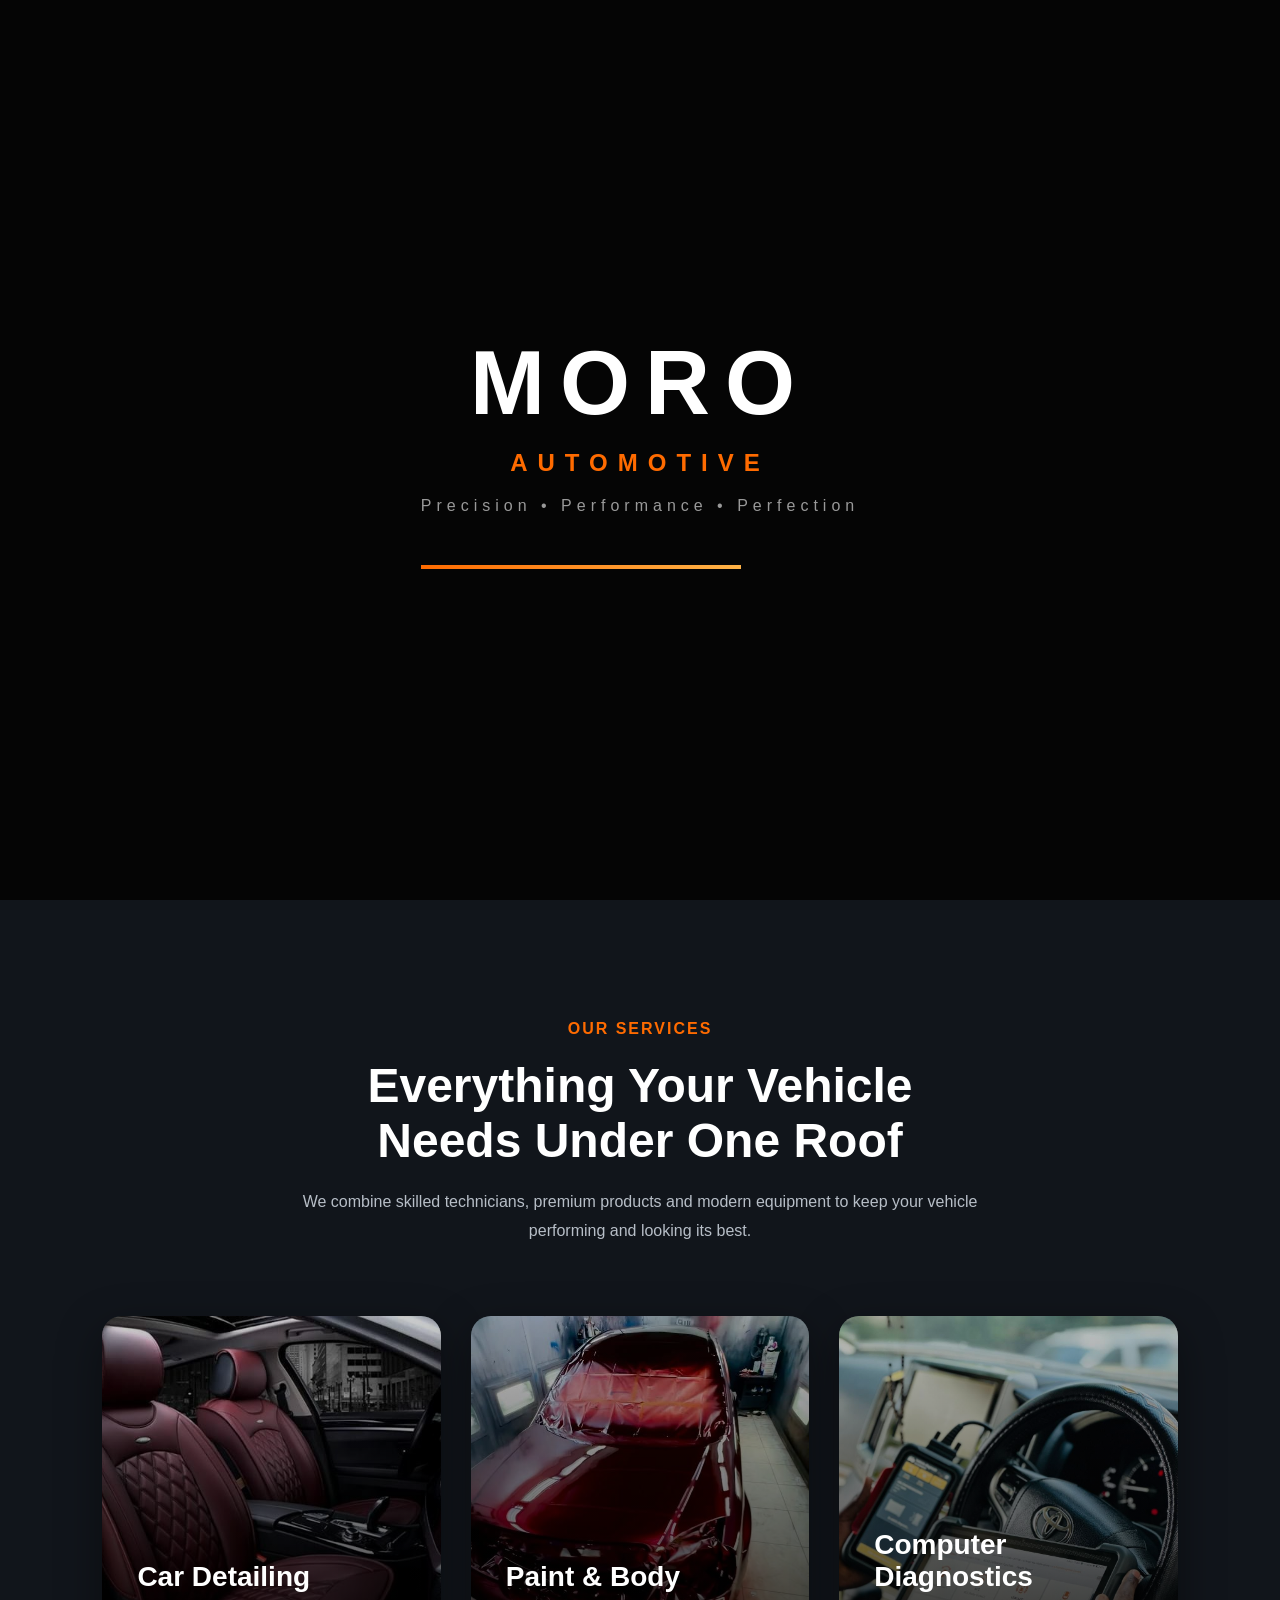
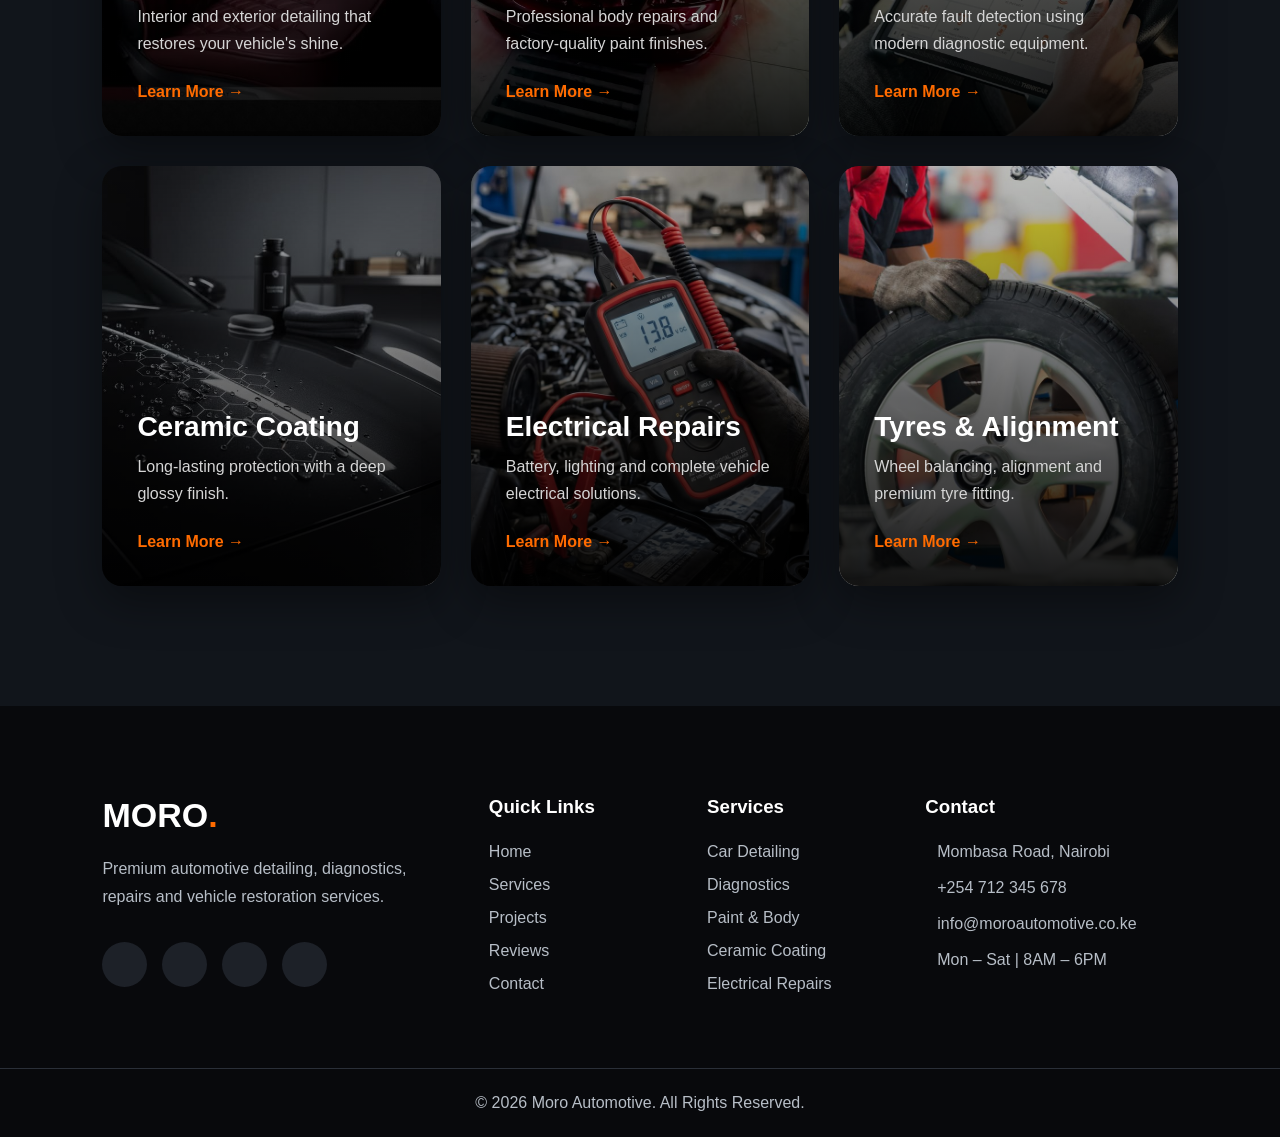
<file: index.html>
<!DOCTYPE html>
<html lang="en">
<head>
    <meta charset="UTF-8">
    <meta name="viewport" content="width=device-width, initial-scale=1.0">
    <title>Moro Automotive | Premium Auto Care</title>
    <link rel="stylesheet" href="assets/styles.css">
</head>
<body>
    <!--animated logo-->
<div id="loader">

    <div class="particles"></div>

    <div class="loader-content">

        <h1 class="loader-logo">

            MORO

        </h1>

        <h2 class="loader-sub">

            AUTOMOTIVE

        </h2>

        <p>

            Precision • Performance • Perfection

        </p>

        <div class="loader-bar">

            <div class="loader-progress"></div>

        </div>

    </div>

</div>

<!--navbar section  -->
   <header class="header">

    <nav class="navbar">

        <a href="#" class="logo">
            MORO<span>.</span>
        </a>

        <ul class="nav-links">

            <li><a href="#home">Home</a></li>

            <li><a href="#services">Services</a></li>

            <li><a href="projects.html">Projects</a></li>

            <li><a href="#gallery">Gallery</a></li>

            <li><a href="#about">About</a></li>

            <li><a href="reviews.html">Reviews</a></li>

            <li><a href="contact.html">Contact</a></li>

        </ul>

        <div class="nav-right">

            <a href="#" class="phone">
                📞 +254 712 345 678
            </a>

            <a href="#" class="book-btn">
                Book Service
            </a>

            <div class="hamburger" id="hamburger">
            <span></span>
            <span></span>
            <span></span>
            </div>

        </div>

    </nav>

</header>
<!--hero section -->
<section class="hero" id="home">

    <div class="hero-slider">

        <img src="assets/images/car1.jpg" class="slide active">
        <img src="assets/images/car2.jpg" class="slide">
        <img src="assets/images/car3.jpg" class="slide">
        <img src="assets/images/car4.jpg" class="slide">
        <img src="assets/images/car5.jpg" class="slide">

    </div>

    <div class="overlay"></div>

    <div class="hero-content">

        <span class="hero-tag">
            PREMIUM AUTOMOTIVE GARAGE
        </span>

        <h1>
            We Bring Your Vehicle Back To Life
        </h1>

        <p>
            Professional detailing, body repairs, diagnostics, paintwork,
            ceramic coating and premium automotive services.
        </p>

        <div class="hero-buttons">

            <a href="contact.html" class="hero-btn primary">
                Book Service
            </a>

            <a href="projects.html" class="hero-btn secondary">
                View Our Work
            </a>

        </div>

    </div>

</section>
<!--services section -->
<section class="services" id="services">

    <div class="section-title">

        <span>OUR SERVICES</span>

        <h2>Everything Your Vehicle Needs Under One Roof</h2>

        <p>
            We combine skilled technicians, premium products and modern equipment
            to keep your vehicle performing and looking its best.
        </p>

    </div>

    <div class="services-grid">

        <div class="service-card">

            <img src="assets/images/interiors.jpg" alt="Car Detailing">
.jpg
            <div class="service-overlay">

                <h3>Car Detailing</h3>

                <p>
                    Interior and exterior detailing that restores your vehicle's shine.
                </p>

                <a href="#">Learn More →</a>

            </div>

        </div>

        <div class="service-card">

            <img src="assets/images/painting.jpg" alt="Paint">

            <div class="service-overlay">

                <h3>Paint & Body</h3>

                <p>
                    Professional body repairs and factory-quality paint finishes.
                </p>

                <a href="#">Learn More →</a>

            </div>

        </div>

        <div class="service-card">

            <img src="assets/images/electrical_repairs.jpg" alt="Diagnostics">

            <div class="service-overlay">

                <h3>Computer Diagnostics</h3>

                <p>
                    Accurate fault detection using modern diagnostic equipment.
                </p>

                <a href="#">Learn More →</a>

            </div>

        </div>

        <div class="service-card">

            <img src="assets/images/ceramic.jpg" alt="Ceramic Coating">

            <div class="service-overlay">

                <h3>Ceramic Coating</h3>

                <p>
                    Long-lasting protection with a deep glossy finish.
                </p>

                <a href="#">Learn More →</a>

            </div>

        </div>

        <div class="service-card">

            <img src="assets/images/electrical.jpg" alt="Electrical">

            <div class="service-overlay">

                <h3>Electrical Repairs</h3>

                <p>
                    Battery, lighting and complete vehicle electrical solutions.
                </p>

                <a href="#">Learn More →</a>

            </div>

        </div>

        <div class="service-card">

            <img src="assets/images/tyres.jpg" alt="Tyres">

            <div class="service-overlay">

                <h3>Tyres & Alignment</h3>

                <p>
                    Wheel balancing, alignment and premium tyre fitting.
                </p>

                <a href="#">Learn More →</a>

            </div>

        </div>

    </div>

</section>
<div class="overlay"></div>
<!--footer-->
<footer class="footer">

    <div class="footer-container">

        <div class="footer-about">

            <h2>MORO<span>.</span></h2>

            <p>
                Premium automotive detailing, diagnostics,
                repairs and vehicle restoration services.
            </p>

            <div class="socials">

                <a href="#"><i class="fab fa-facebook-f"></i></a>

                <a href="#"><i class="fab fa-instagram"></i></a>

                <a href="#"><i class="fab fa-tiktok"></i></a>

                <a href="#"><i class="fab fa-whatsapp"></i></a>

            </div>

        </div>

        <div class="footer-links">

            <h3>Quick Links</h3>

            <a href="index.html">Home</a>

            <a href="#">Services</a>

            <a href="projects.html">Projects</a>

            <a href="reviews.html">Reviews</a>

            <a href="contact.html">Contact</a>

        </div>

        <div class="footer-links">

            <h3>Services</h3>

            <a href="">Car Detailing</a>

            <a href="">Diagnostics</a>

            <a href="">Paint & Body</a>

            <a href="">Ceramic Coating</a>

            <a href="">Electrical Repairs</a>

        </div>

        <div class="footer-contact">

            <h3>Contact</h3>

            <p><i class="fas fa-location-dot"></i> Mombasa Road, Nairobi</p>

            <p><i class="fas fa-phone"></i> +254 712 345 678</p>

            <p><i class="fas fa-envelope"></i> info@moroautomotive.co.ke</p>

            <p><i class="fas fa-clock"></i> Mon – Sat | 8AM – 6PM</p>

        </div>

    </div>

    <div class="footer-bottom">

        <p>

            © 2026 Moro Automotive. All Rights Reserved.

        </p>

    </div>

</footer>
    <script src="assets/loader.js"></script>
    <script src="assets/scripts.js"></script>
</html>
</body>
</file>
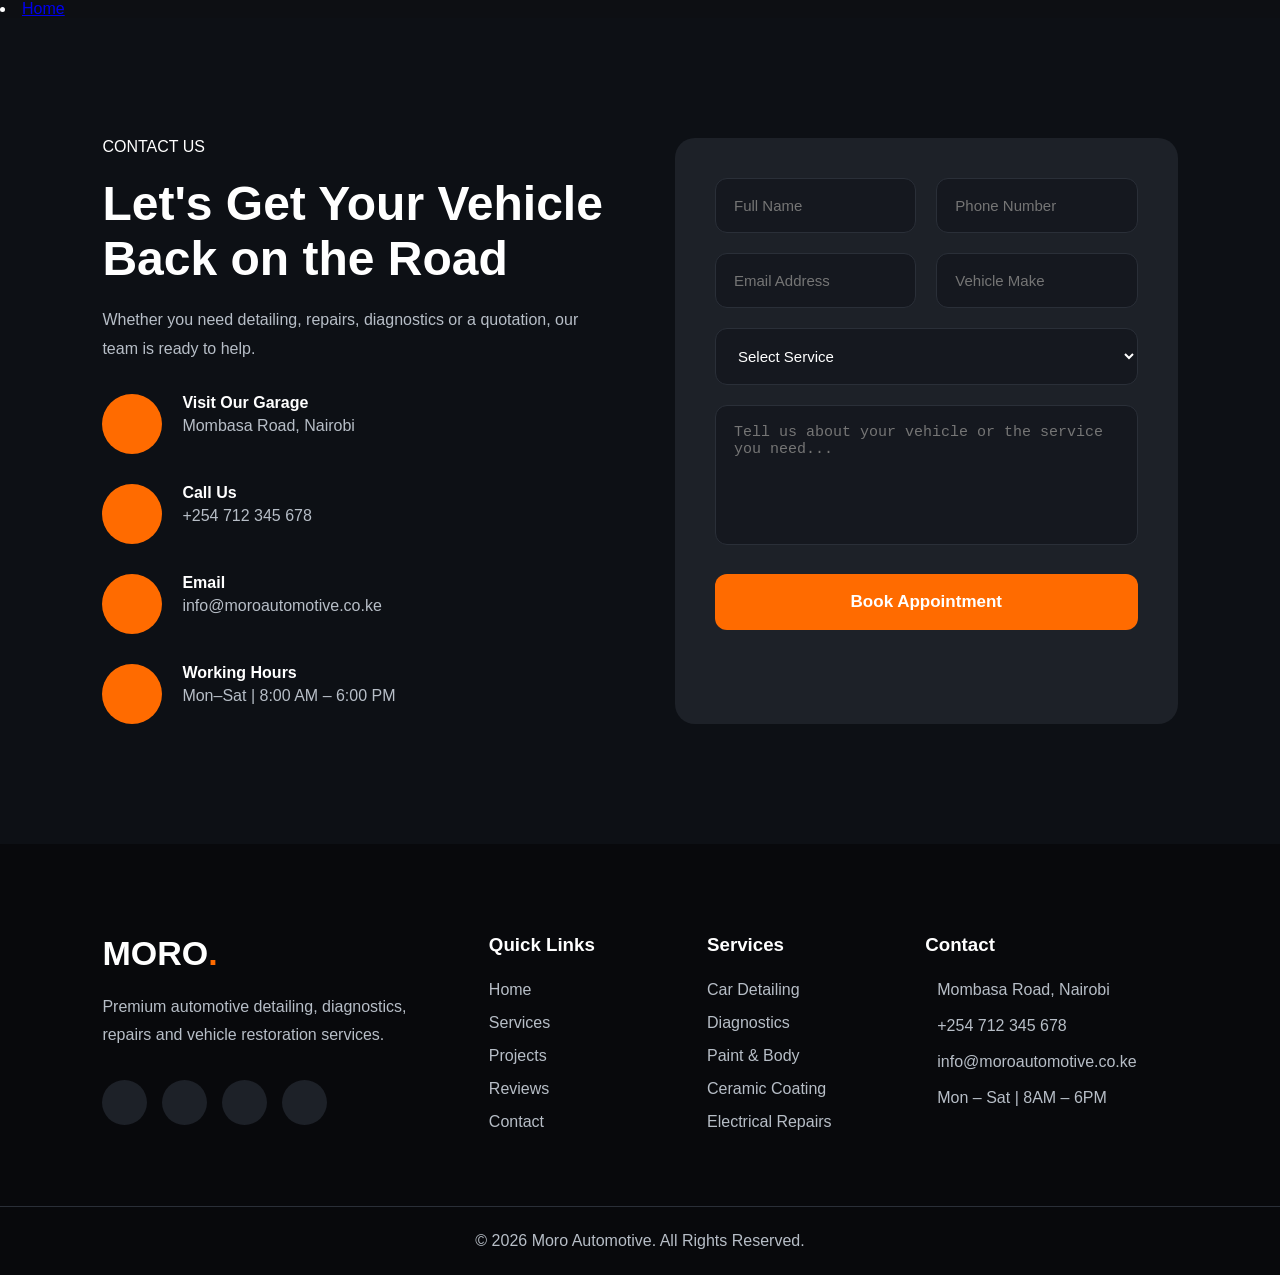
<file: contact.html>
<!DOCTYPE html>
<html lang="en">
<head>
    <meta charset="UTF-8">
    <meta name="viewport" content="width=device-width, initial-scale=1.0">
    <title>Document</title>
</head>
 <link rel="stylesheet" href="assets/styles.css">
 <li><a href="index.html">Home</a></li>
<body>
    <section class="contact" id="contact">

    <div class="contact-info">

        <span class="section-tag">
            CONTACT US
        </span>

        <h2>Let's Get Your Vehicle Back on the Road</h2>

        <p>
            Whether you need detailing, repairs, diagnostics or a quotation,
            our team is ready to help.
        </p>

        <div class="info-box">

            <i class="fa-solid fa-location-dot"></i>

            <div>

                <h4>Visit Our Garage</h4>

                <p>Mombasa Road, Nairobi</p>

            </div>

        </div>

        <div class="info-box">

            <i class="fa-solid fa-phone"></i>

            <div>

                <h4>Call Us</h4>

                <p>+254 712 345 678</p>

            </div>

        </div>

        <div class="info-box">

            <i class="fa-solid fa-envelope"></i>

            <div>

                <h4>Email</h4>

                <p>info@moroautomotive.co.ke</p>

            </div>

        </div>

        <div class="info-box">

            <i class="fa-solid fa-clock"></i>

            <div>

                <h4>Working Hours</h4>

                <p>Mon–Sat | 8:00 AM – 6:00 PM</p>

            </div>

        </div>

    </div>

    <form class="contact-form">

        <div class="input-group">

            <input type="text" placeholder="Full Name" required>

            <input type="tel" placeholder="Phone Number" required>

        </div>

        <div class="input-group">

            <input type="email" placeholder="Email Address">

            <input type="text" placeholder="Vehicle Make">

        </div>

        <select>

            <option>Select Service</option>

            <option>Car Detailing</option>

            <option>Paint & Body</option>

            <option>Diagnostics</option>

            <option>Ceramic Coating</option>

            <option>Electrical Repairs</option>

            <option>Wheel Alignment</option>

        </select>

        <textarea rows="6" placeholder="Tell us about your vehicle or the service you need..."></textarea>

        <button type="submit">

            Book Appointment

        </button>

    </form>

</section>
<!--footer-->

<footer class="footer">

    <div class="footer-container">

        <div class="footer-about">

            <h2>MORO<span>.</span></h2>

            <p>
                Premium automotive detailing, diagnostics,
                repairs and vehicle restoration services.
            </p>

            <div class="socials">

                <a href="#"><i class="fab fa-facebook-f"></i></a>

                <a href="#"><i class="fab fa-instagram"></i></a>

                <a href="#"><i class="fab fa-tiktok"></i></a>

                <a href="#"><i class="fab fa-whatsapp"></i></a>

            </div>

        </div>

        <div class="footer-links">

            <h3>Quick Links</h3>

            <a href="index.html">Home</a>

            <a href="#">Services</a>

            <a href="projects.html">Projects</a>

            <a href="reviews.html">Reviews</a>

            <a href="contact.html">Contact</a>

        </div>

        <div class="footer-links">

            <h3>Services</h3>

            <a href="">Car Detailing</a>

            <a href="">Diagnostics</a>

            <a href="">Paint & Body</a>

            <a href="">Ceramic Coating</a>

            <a href="">Electrical Repairs</a>

        </div>

        <div class="footer-contact">

            <h3>Contact</h3>

            <p><i class="fas fa-location-dot"></i> Mombasa Road, Nairobi</p>

            <p><i class="fas fa-phone"></i> +254 712 345 678</p>

            <p><i class="fas fa-envelope"></i> info@moroautomotive.co.ke</p>

            <p><i class="fas fa-clock"></i> Mon – Sat | 8AM – 6PM</p>

        </div>

    </div>

    <div class="footer-bottom">

        <p>

            © 2026 Moro Automotive. All Rights Reserved.

        </p>

    </div>

</footer>
    
</body>
</html>
</file>
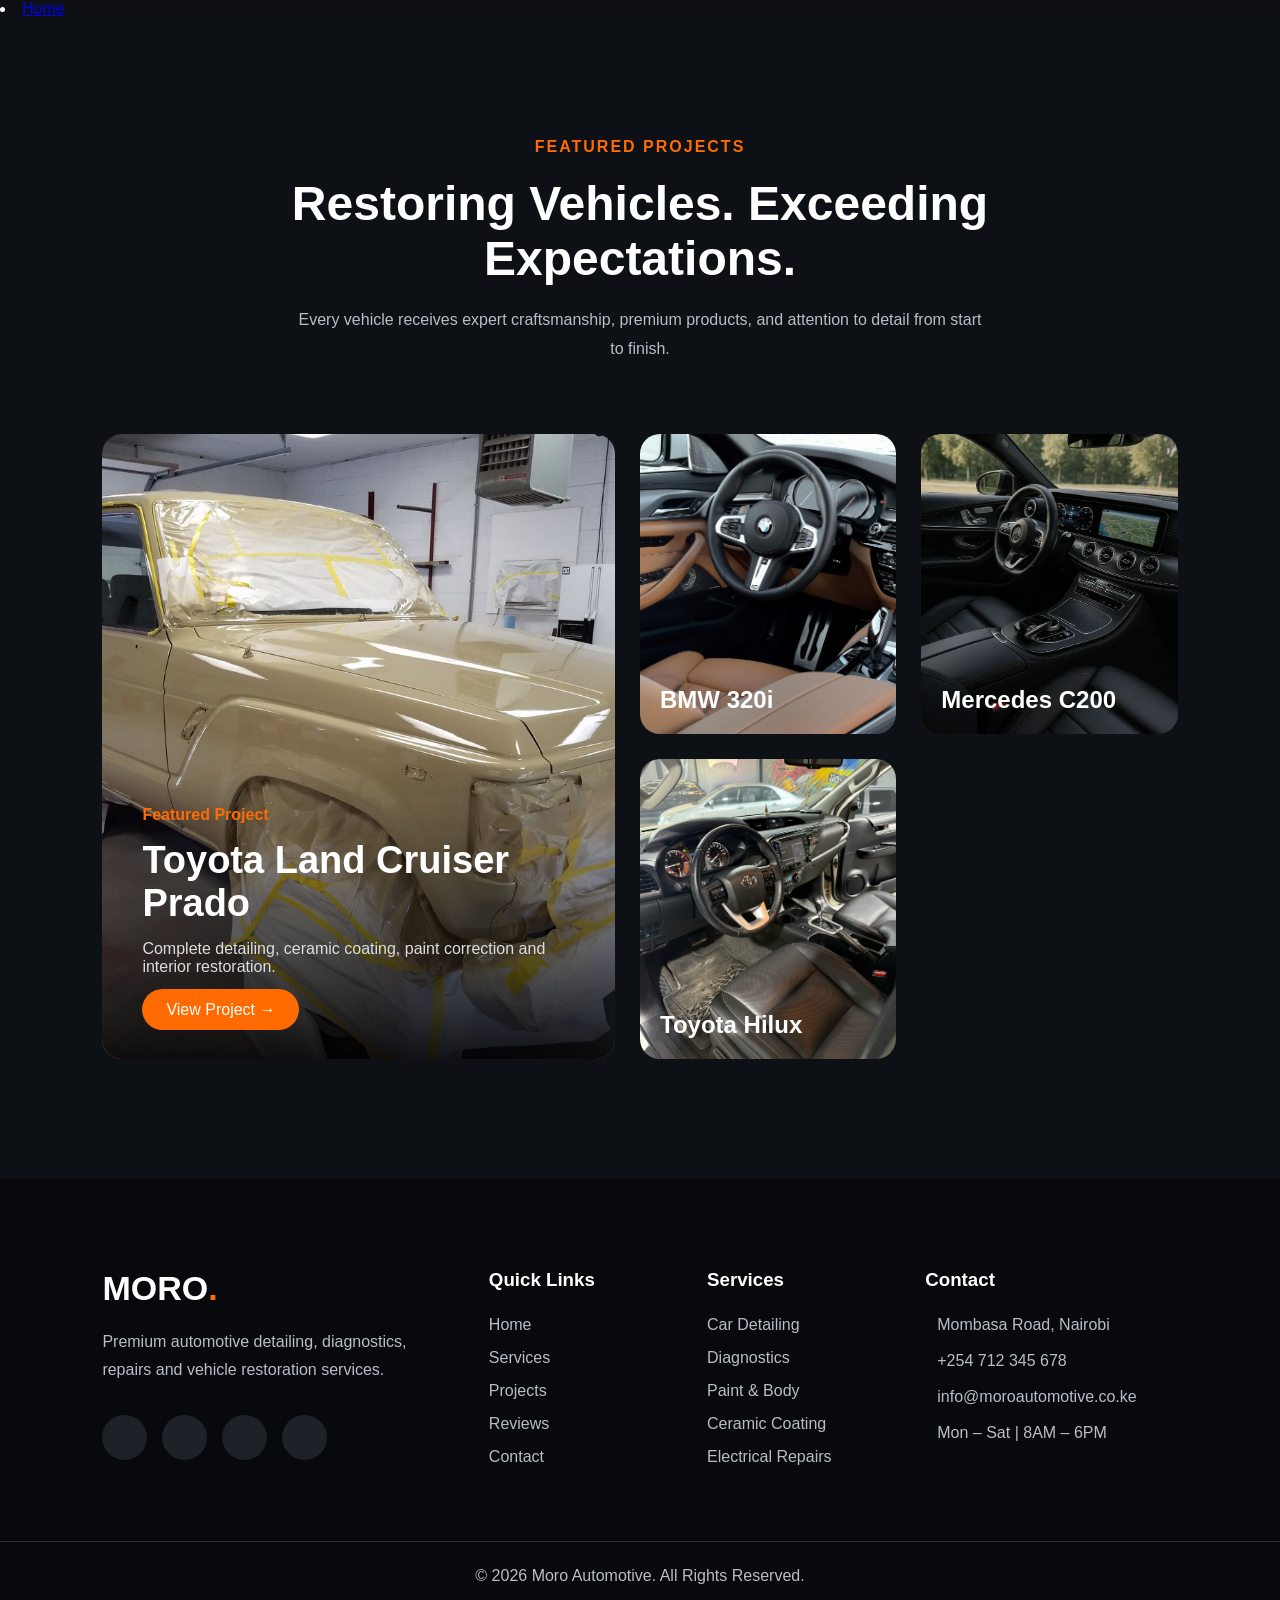
<file: projects.html>
<!DOCTYPE html>
<html lang="en">
<head>
    <meta charset="UTF-8">
    <meta name="viewport" content="width=device-width, initial-scale=1.0">
    <title>Document</title>
</head>
<link rel="stylesheet" href="assets/styles.css">
<li><a href="index.html">Home</a></li>
<body>
    <section class="projects" id="projects">

    <div class="section-title">

        <span>FEATURED PROJECTS</span>

        <h2>Restoring Vehicles. Exceeding Expectations.</h2>

        <p>
            Every vehicle receives expert craftsmanship, premium products,
            and attention to detail from start to finish.
        </p>

    </div>

    <div class="projects-grid">

        <div class="featured-project">

            <img src="assets/images/project0.jpg">

            <div class="project-content">

                <span>Featured Project</span>
                <h3>Toyota Land Cruiser Prado</h3>

                <p>

                    Complete detailing, ceramic coating,
                    paint correction and interior restoration.

                </p>

                <a href="#">View Project →</a>

            </div>

        </div>

        <div class="small-project">

            <img src="assets/images/project1.jpg">

            <div class="small-content">

                BMW 320i

            </div>

        </div>

        <div class="small-project">

            <img src="assets/images/project2.jpg">

            <div class="small-content">

                Mercedes C200

            </div>

        </div>

        <div class="small-project">

            <img src="assets/images/project3.jpg">

            <div class="small-content">

                Toyota Hilux

            </div>

        </div>

    </div>

</section>
<!--footer-->

<footer class="footer">

    <div class="footer-container">

        <div class="footer-about">

            <h2>MORO<span>.</span></h2>

            <p>
                Premium automotive detailing, diagnostics,
                repairs and vehicle restoration services.
            </p>

            <div class="socials">

                <a href="#"><i class="fab fa-facebook-f"></i></a>

                <a href="#"><i class="fab fa-instagram"></i></a>

                <a href="#"><i class="fab fa-tiktok"></i></a>

                <a href="#"><i class="fab fa-whatsapp"></i></a>

            </div>

        </div>

        <div class="footer-links">

            <h3>Quick Links</h3>

            <a href="index.html">Home</a>

            <a href="#">Services</a>

            <a href="projects.html">Projects</a>

            <a href="reviews.html">Reviews</a>

            <a href="contact.html">Contact</a>

        </div>

        <div class="footer-links">

            <h3>Services</h3>

            <a href="">Car Detailing</a>

            <a href="">Diagnostics</a>

            <a href="">Paint & Body</a>

            <a href="">Ceramic Coating</a>

            <a href="">Electrical Repairs</a>

        </div>

        <div class="footer-contact">

            <h3>Contact</h3>

            <p><i class="fas fa-location-dot"></i> Mombasa Road, Nairobi</p>

            <p><i class="fas fa-phone"></i> +254 712 345 678</p>

            <p><i class="fas fa-envelope"></i> info@moroautomotive.co.ke</p>

            <p><i class="fas fa-clock"></i> Mon – Sat | 8AM – 6PM</p>

        </div>

    </div>

    <div class="footer-bottom">

        <p>

            © 2026 Moro Automotive. All Rights Reserved.

        </p>

    </div>

</footer>
    
</body>
</html>
</file>
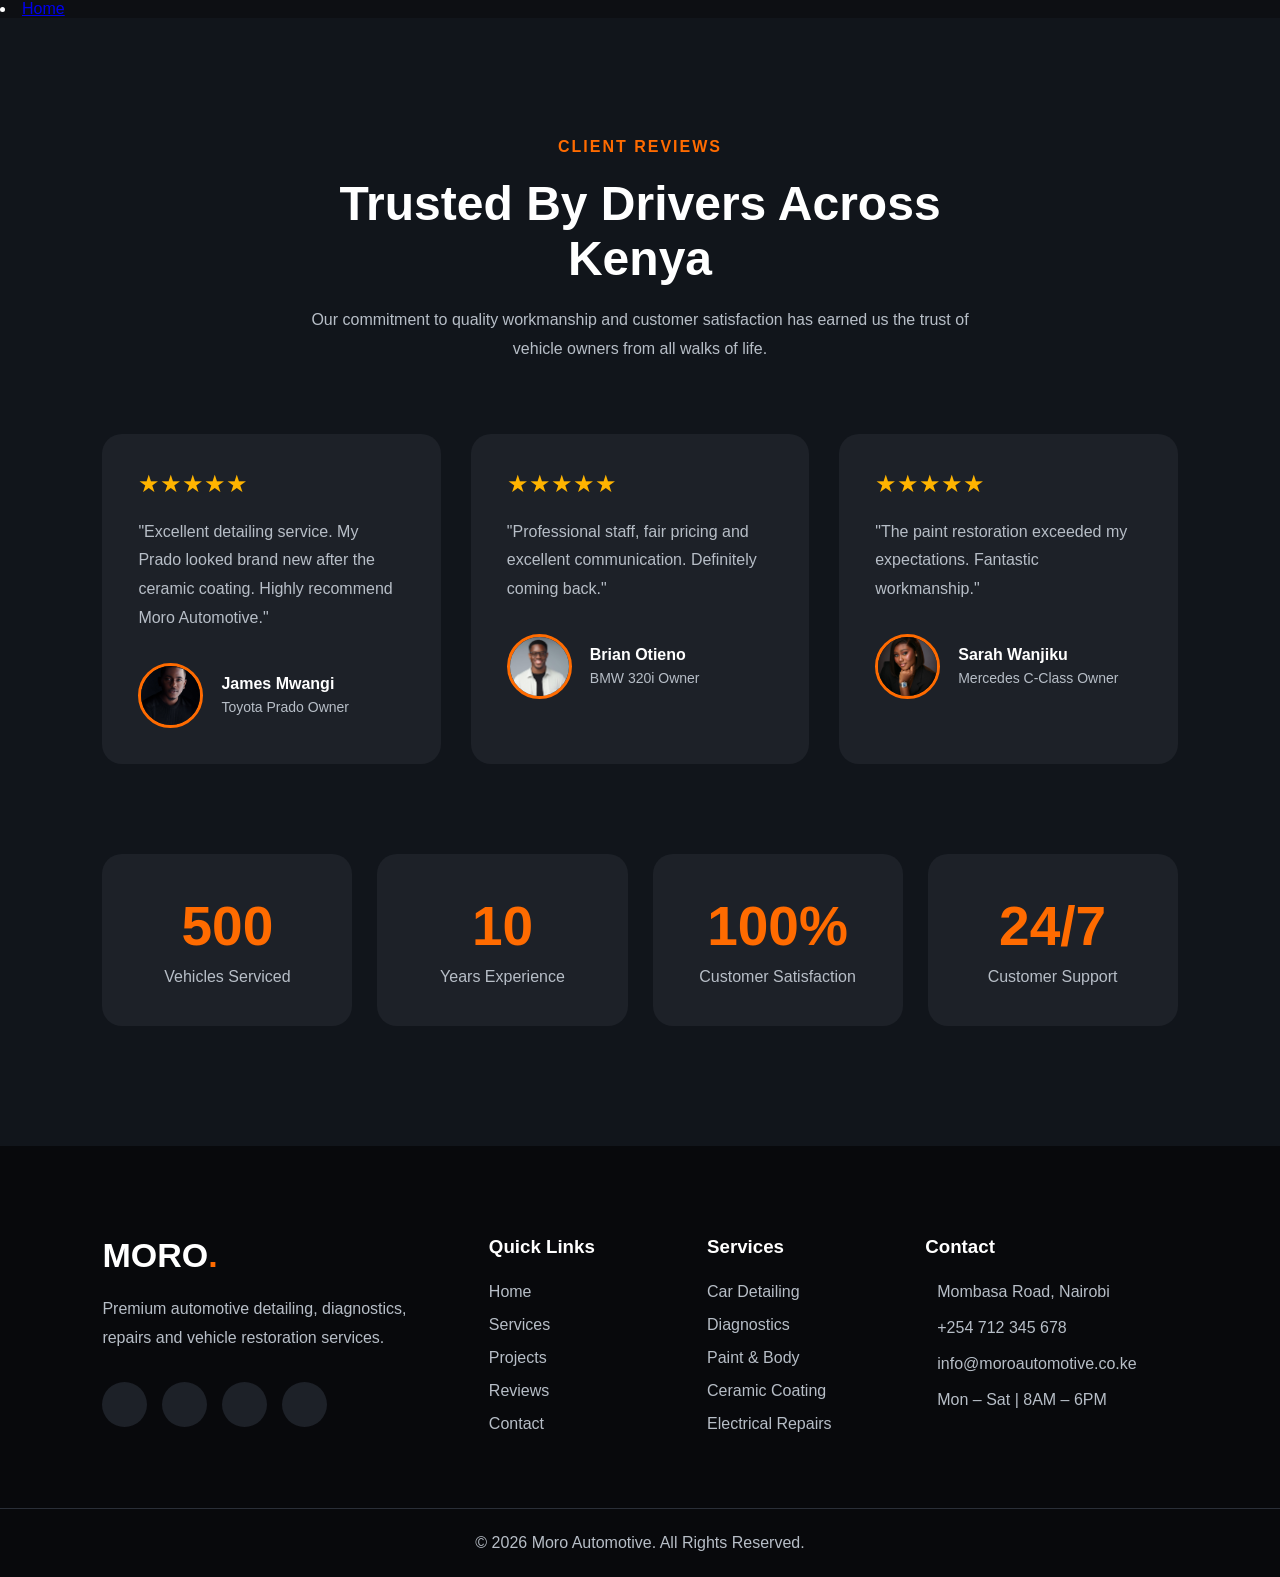
<file: reviews.html>
<!DOCTYPE html>
<html lang="en">
<head>
    <meta charset="UTF-8">
    <meta name="viewport" content="width=device-width, initial-scale=1.0">
    <title>Document</title>
     <li><a href="index.html">Home</a></li>
     <link rel="stylesheet" href="assets/styles.css">
</head>
<body>
    <!--==========================
        REVIEWS
===========================-->

<section class="reviews" id="reviews">

    <div class="section-title">

        <span>CLIENT REVIEWS</span>

        <h2>Trusted By Drivers Across Kenya</h2>

        <p>
            Our commitment to quality workmanship and customer satisfaction
            has earned us the trust of vehicle owners from all walks of life.
        </p>

    </div>

    <div class="reviews-grid">

        <div class="review-card">

            <div class="stars">
                ★★★★★
            </div>

            <p>

                "Excellent detailing service. My Prado looked brand new after
                the ceramic coating. Highly recommend Moro Automotive."

            </p>

            <div class="customer">

                <img src="assets/images/customer1.jpg">

                <div>

                    <h4>James Mwangi</h4>

                    <span>Toyota Prado Owner</span>

                </div>

            </div>

        </div>

        <div class="review-card">

            <div class="stars">
                ★★★★★
            </div>

            <p>

                "Professional staff, fair pricing and excellent communication.
                Definitely coming back."

            </p>

            <div class="customer">

                <img src="assets/images/customer2.jpg">

                <div>

                    <h4>Brian Otieno</h4>

                    <span>BMW 320i Owner</span>

                </div>

            </div>

        </div>

        <div class="review-card">

            <div class="stars">
                ★★★★★
            </div>

            <p>

                "The paint restoration exceeded my expectations.
                Fantastic workmanship."

            </p>

            <div class="customer">

                <img src="assets/images/customer3.jpg">

                <div>

                    <h4>Sarah Wanjiku</h4>

                    <span>Mercedes C-Class Owner</span>

                </div>

            </div>

        </div>

    </div>

    <div class="stats">

        <div class="stat">

            <h2 class="counter" data-target="500">500</h2>

            <p>Vehicles Serviced</p>

        </div>

        <div class="stat">

            <h2 class="counter" data-target="12">10</h2>

            <p>Years Experience</p>

        </div>

        <div class="stat">

            <h2 class="counter" data-target="98">100%</h2>

            <p>Customer Satisfaction</p>

        </div>

        <div class="stat">

            <h2>24/7</h2>

            <p>Customer Support</p>

        </div>

    </div>

</section>
<!--footer-->

<footer class="footer">

    <div class="footer-container">

        <div class="footer-about">

            <h2>MORO<span>.</span></h2>

            <p>
                Premium automotive detailing, diagnostics,
                repairs and vehicle restoration services.
            </p>

            <div class="socials">

                <a href="#"><i class="fab fa-facebook-f"></i></a>

                <a href="#"><i class="fab fa-instagram"></i></a>

                <a href="#"><i class="fab fa-tiktok"></i></a>

                <a href="#"><i class="fab fa-whatsapp"></i></a>

            </div>

        </div>

        <div class="footer-links">

            <h3>Quick Links</h3>

            <a href="index.html">Home</a>

            <a href="#">Services</a>

            <a href="projects.html">Projects</a>

            <a href="reviews.html">Reviews</a>

            <a href="contact.html">Contact</a>

        </div>

        <div class="footer-links">

            <h3>Services</h3>

            <a href="">Car Detailing</a>

            <a href="">Diagnostics</a>

            <a href="">Paint & Body</a>

            <a href="">Ceramic Coating</a>

            <a href="">Electrical Repairs</a>

        </div>

        <div class="footer-contact">

            <h3>Contact</h3>

            <p><i class="fas fa-location-dot"></i> Mombasa Road, Nairobi</p>

            <p><i class="fas fa-phone"></i> +254 712 345 678</p>

            <p><i class="fas fa-envelope"></i> info@moroautomotive.co.ke</p>

            <p><i class="fas fa-clock"></i> Mon – Sat | 8AM – 6PM</p>

        </div>

    </div>

    <div class="footer-bottom">

        <p>

            © 2026 Moro Automotive. All Rights Reserved.

        </p>

    </div>

</footer>
    <script src="assets/scripts.js"></script>
</body>
</html>
</file>
<file: assets/styles.css>
:root{

--primary:#ff6b00;
--primary-light:#ff8d3a;

--dark:#0d0f13;
--dark-light:#171b22;
--card:#1d2128;

--white:#fff;
--gray:#b7bec7;

--border:#2a2f38;

--shadow:0 15px 45px rgba(0,0,0,.4);

--radius:14px;

--transition:.35s;

}
*{

margin:0;
padding:0;
box-sizing:border-box;

}

html{

scroll-behavior:smooth;

overflow-x:hidden;

}

body{

font-family:'Outfit',sans-serif;

background:var(--dark);

color:white;

overflow-x:hidden;

}
.header{

position:fixed;

top:0;

left:0;

right:0;

width:100%;

z-index:999;

transition:.4s;

}

.navbar{

max-width:1400px;

margin:auto;

padding:20px 5%;

display:flex;

justify-content:space-between;

align-items:center;

position:relative;

}.logo{

font-size:30px;

font-weight:800;

text-decoration:none;

color:white;

letter-spacing:2px;

}

.logo span{

color:var(--primary);

}
.nav-links{

display:flex;

list-style:none;

gap:35px;

}

.nav-links a{

text-decoration:none;

color:white;

font-size:15px;

font-weight:500;

position:relative;

transition:.3s;

}

.nav-links a::after{

content:"";

position:absolute;

left:0;

bottom:-8px;

width:0;

height:2px;

background:var(--primary);

transition:.3s;

}

.nav-links a:hover::after{

width:100%;

}

.nav-links a:hover{

color:var(--primary);

}
.nav-right{

display:flex;

align-items:center;

gap:20px;

}.phone{

color:white;

text-decoration:none;

font-size:14px;

}
.book-btn{

background:var(--primary);

padding:14px 28px;

border-radius:50px;

text-decoration:none;

font-weight:600;

color:white;

transition:.35s;

}

.book-btn:hover{

background:var(--primary-light);

transform:translateY(-3px);

box-shadow:0 10px 30px rgba(255,107,0,.35);

}
.hamburger{

display:none;

flex-direction:column;

cursor:pointer;

gap:5px;

}

.hamburger span{

width:28px;

height:3px;

background:white;

border-radius:10px;

transition:.3s;

}
.header.scrolled{

background:rgba(12,15,19,.92);

backdrop-filter:blur(18px);

box-shadow:0 5px 30px rgba(0,0,0,.3);

}
/* ===========================
   MOBILE NAVIGATION
=========================== */

@media (max-width: 992px){

    .header{
        background:rgba(12,15,19,.95);
        backdrop-filter:blur(14px);
    }

    .navbar{
        padding:18px 20px;
    }

    .logo{
        font-size:28px;
        text-shadow:0 0 18px rgba(255,255,255,.18);
    }

    .phone{
        display:none;
    }

    .book-btn{
        display:none;
    }

    .hamburger{
        display:flex;
        z-index:1001;
        position:relative;
    }

    .nav-links{

        position:fixed;

        top:0;
        right:-100%;

        width:280px;
        height:100vh;

        padding:80px 26px;
        background:#11151b;

        display:flex;
        flex-direction:column;

        justify-content:center;
        align-items:center;

        gap:28px;

        transition:.4s;

        box-shadow:-10px 0 40px rgba(0,0,0,.5);
        z-index:9998;
        overflow-y:auto;

    }

    .nav-links.active{

        right:0;

    }

    .nav-right{
        display:flex;
        align-items:center;
        justify-content:flex-end;
        min-width:40px;
    }

    .hamburger{
        min-width:44px;
        min-height:44px;
        padding:8px;
        align-items:center;
        justify-content:center;
    }

    .hamburger span{
        width:26px;
        height:3px;
    }

    .nav-links li{

        list-style:none;

    }

    .nav-links a{

        font-size:20px;

    }

}
.hamburger.active span:nth-child(1){

    transform:rotate(45deg) translateY(11px);

}

.hamburger.active span:nth-child(2){

    opacity:0;

}

.hamburger.active span:nth-child(3){

    transform:rotate(-45deg) translateY(-11px);

}
/* ===========================
   HERO SECTION
=========================== */

.hero{

    position:relative;

    height:100vh;

    display:flex;

    align-items:center;

    overflow:hidden;

}

.hero-slider{

    position:absolute;

    inset:0;

}

.slide{

    position:absolute;

    display:block;

    width:100%;

    height:100%;

    object-fit:cover;

    opacity:0;

    transition:opacity 1.2s ease;

}

.slide.active{

    opacity:1;

}

.overlay{

    position:absolute;

    inset:0;

    background:linear-gradient(
        rgba(0,0,0,.28),
        rgba(0,0,0,.16)
    );

}

.hero-slider .slide{
    filter:brightness(1.12);
}

.hero-content{

    position:relative;

    z-index:2;

    max-width:700px;

    margin-left:8%;

}

.hero-tag{

    display:inline-block;

    background:rgba(255,107,0,.15);

    color:var(--primary);

    padding:10px 20px;

    border:1px solid rgba(255,107,0,.4);

    border-radius:50px;

    margin-bottom:25px;

    font-weight:600;

}

.hero h1{

    font-size:68px;

    line-height:1.1;

    margin-bottom:20px;

}

.hero p{

    font-size:19px;

    color:var(--gray);

    margin-bottom:40px;

    max-width:600px;

}

.hero-buttons{

    display:flex;

    gap:20px;

}

.hero-btn{

    padding:16px 34px;

    text-decoration:none;

    border-radius:50px;

    font-weight:600;

    transition:.35s;

}

.hero-btn.primary{

    background:var(--primary);

    color:white;

}

.hero-btn.primary:hover{

    background:var(--primary-light);

    transform:translateY(-4px);

}

.hero-btn.secondary{

    border:2px solid white;

    color:white;

}

.hero-btn.secondary:hover{

    background:white;

    color:black;

}
@media(max-width:768px){

.hero{

    text-align:center;

}

.hero-content{

    margin:auto;

    padding:20px;

}

.hero h1{

    font-size:42px;

}

.hero p{

    font-size:17px;

}

.hero-buttons{

    flex-direction:column;

    align-items:center;

}

.hero-btn{

    width:220px;

    text-align:center;

}

}
/*==================================
        SERVICES
==================================*/

.services{

    padding:120px 8%;

    background:#11151b;

}

.section-title{

    text-align:center;

    max-width:700px;

    margin:auto auto 70px;

}

.section-title span{

    color:var(--primary);

    letter-spacing:2px;

    font-weight:700;

}

.section-title h2{

    font-size:48px;

    margin:20px 0;

}

.section-title p{

    color:var(--gray);

    line-height:1.8;

}

.services-grid{

    display:grid;

    grid-template-columns:repeat(auto-fit,minmax(330px,1fr));

    gap:30px;

}

.service-card{

    position:relative;

    height:420px;

    border-radius:20px;

    overflow:hidden;

    cursor:pointer;

    box-shadow:var(--shadow);

}

.service-card img{

    width:100%;

    height:100%;

    object-fit:cover;

    transition:.6s;

}

.service-overlay{

    position:absolute;

    inset:0;

    background:linear-gradient(to top,rgba(0,0,0,.9),rgba(0,0,0,.2));

    display:flex;

    flex-direction:column;

    justify-content:flex-end;

    padding:35px;

}

.service-overlay h3{

    font-size:28px;

    margin-bottom:10px;

}

.service-overlay p{

    color:#d5d5d5;

    margin-bottom:25px;

    line-height:1.7;

}

.service-overlay a{

    color:var(--primary);

    text-decoration:none;

    font-weight:600;

}

.service-card:hover img{

    transform:scale(1.12);

}

.service-card:hover{

    transform:translateY(-10px);

    transition:.4s;

}
@media(max-width:768px){

.services{

padding:80px 25px;

}

.section-title h2{

font-size:34px;

}

.service-card{

height:340px;

}

}
/*==================================
        PROJECTS

==================================*/
.projects{

padding:120px 8%;

background:#0d1015;

}

.projects-grid{

display:grid;

grid-template-columns:2fr 1fr 1fr;

grid-template-rows:300px 300px;

gap:25px;

}

.featured-project{

grid-row:span 2;

position:relative;

overflow:hidden;

border-radius:20px;

}

.featured-project img{

width:100%;

height:100%;

object-fit:cover;

transition:.6s;

}

.featured-project:hover img{

transform:scale(1.08);

}

.project-content{

position:absolute;

bottom:0;

left:0;

right:0;

padding:40px;

background:linear-gradient(transparent,rgba(0,0,0,.9));

}

.project-content span{

color:var(--primary);

font-weight:600;

}

.project-content h3{

font-size:38px;

margin:15px 0;

}

.project-content p{

color:#ddd;

margin-bottom:25px;

}

.project-content a{

color:white;

text-decoration:none;

padding:12px 24px;

background:var(--primary);

border-radius:40px;

}
.small-project{

position:relative;

overflow:hidden;

border-radius:20px;

cursor:pointer;

}

.small-project img{

width:100%;

height:100%;

object-fit:cover;

transition:.5s;

}

.small-project:hover img{

transform:scale(1.12);

}

.small-content{

position:absolute;

bottom:20px;

left:20px;

font-size:24px;

font-weight:700;

}
@media(max-width:900px){

.projects-grid{

grid-template-columns:1fr;

grid-template-rows:auto;

}

.featured-project{

grid-row:auto;

height:400px;

}

.small-project{

height:250px;

}

}
/*==========================
        REVIEWS
===========================*/

.reviews{

padding:120px 8%;

background:#11151b;

}

.reviews-grid{

display:grid;

grid-template-columns:repeat(auto-fit,minmax(320px,1fr));

gap:30px;

margin-top:70px;

}

.review-card{

background:var(--card);

padding:35px;

border-radius:20px;

transition:.35s;

border:1px solid transparent;

}

.review-card:hover{

transform:translateY(-10px);

border-color:var(--primary);

}

.stars{

font-size:24px;

color:#ffb400;

margin-bottom:20px;

}

.review-card p{

line-height:1.8;

color:var(--gray);

margin-bottom:30px;

}

.customer{

display:flex;

align-items:center;

gap:18px;

}

.customer img{

width:65px;

height:65px;

border-radius:50%;

object-fit:cover;

border:3px solid var(--primary);

}

.customer h4{

margin-bottom:5px;

}

.customer span{

color:var(--gray);

font-size:14px;

}
.stats{

margin-top:90px;

display:grid;

grid-template-columns:repeat(4,1fr);

gap:25px;

}

.stat{

background:var(--card);

padding:40px;

text-align:center;

border-radius:20px;

transition:.35s;

}

.stat:hover{

background:var(--primary);

}

.stat:hover h2,

.stat:hover p{

color:white;

}

.stat h2{

font-size:55px;

color:var(--primary);

margin-bottom:10px;

transition:.35s;

}

.stat p{

color:var(--gray);

transition:.35s;

}
@media(max-width:900px){

.stats{

grid-template-columns:repeat(2,1fr);

}

}

@media(max-width:600px){

.stats{

grid-template-columns:1fr;

}

}
/*=========================
CONTACT
==========================*/

.contact{

padding:120px 8%;

display:grid;

grid-template-columns:1fr 1fr;

gap:70px;

background:#0d1015;

}

.contact-info h2{

font-size:48px;

margin:20px 0;

}

.contact-info p{

color:var(--gray);

line-height:1.8;

}

.info-box{

display:flex;

align-items:flex-start;

gap:20px;

margin-top:30px;

}

.info-box i{

width:60px;

height:60px;

background:var(--primary);

display:flex;

justify-content:center;

align-items:center;

border-radius:50%;

font-size:22px;

color:white;

}

.contact-form{

background:var(--card);

padding:40px;

border-radius:20px;

}

.input-group{

display:grid;

grid-template-columns:1fr 1fr;

gap:20px;

margin-bottom:20px;

}

.contact-form input,
.contact-form select,
.contact-form textarea{

width:100%;

padding:18px;

background:#15181f;

border:1px solid var(--border);

border-radius:12px;

color:white;

font-size:15px;

outline:none;

transition:.3s;

}

.contact-form input:focus,
.contact-form select:focus,
.contact-form textarea:focus{

border-color:var(--primary);

}

.contact-form textarea{

resize:none;

margin-top:20px;

}

.contact-form button{

margin-top:25px;

width:100%;

padding:18px;

border:none;

background:var(--primary);

color:white;

font-size:17px;

font-weight:600;

border-radius:12px;

cursor:pointer;

transition:.3s;

}

.contact-form button:hover{

background:var(--primary-light);

}
@media(max-width:900px){

.contact{

grid-template-columns:1fr;

}

.input-group{

grid-template-columns:1fr;

}

}
/*=========================
FOOTER
=========================*/

.footer{

background:#08090c;

padding-top:90px;

}

.footer-container{

max-width:1400px;

margin:auto;

padding:0 8% 60px;

display:grid;

grid-template-columns:2fr 1fr 1fr 1.5fr;

gap:50px;

}

.footer-about h2{

font-size:34px;

margin-bottom:20px;

}

.footer-about span{

color:var(--primary);

}

.footer-about p{

color:var(--gray);

line-height:1.8;

margin-bottom:30px;

}

.socials{

display:flex;

gap:15px;

}

.socials a{

width:45px;

height:45px;

display:flex;

justify-content:center;

align-items:center;

border-radius:50%;

background:var(--card);

color:white;

text-decoration:none;

transition:.35s;

}

.socials a:hover{

background:var(--primary);

transform:translateY(-5px);

}

.footer-links{

display:flex;

flex-direction:column;

}

.footer-links h3,
.footer-contact h3{

margin-bottom:25px;

}

.footer-links a{

color:var(--gray);

text-decoration:none;

margin-bottom:15px;

transition:.3s;

}

.footer-links a:hover{

color:var(--primary);

padding-left:8px;

}

.footer-contact p{

color:var(--gray);

margin-bottom:18px;

display:flex;

align-items:center;

gap:12px;

}

.footer-contact i{

color:var(--primary);

}

.footer-bottom{

border-top:1px solid var(--border);

padding:25px;

text-align:center;

color:var(--gray);

}
/*=========================
FOOTER
=========================*/

.footer{

background:#08090c;

padding-top:90px;

}

.footer-container{

max-width:1400px;

margin:auto;

padding:0 8% 60px;

display:grid;

grid-template-columns:2fr 1fr 1fr 1.5fr;

gap:50px;

}

.footer-about h2{

font-size:34px;

margin-bottom:20px;

}

.footer-about span{

color:var(--primary);

}

.footer-about p{

color:var(--gray);

line-height:1.8;

margin-bottom:30px;

}

.socials{

display:flex;

gap:15px;

}

.socials a{

width:45px;

height:45px;

display:flex;

justify-content:center;

align-items:center;

border-radius:50%;

background:var(--card);

color:white;

text-decoration:none;

transition:.35s;

}

.socials a:hover{

background:var(--primary);

transform:translateY(-5px);

}

.footer-links{

display:flex;

flex-direction:column;

}

.footer-links h3,
.footer-contact h3{

margin-bottom:25px;

}

.footer-links a{

color:var(--gray);

text-decoration:none;

margin-bottom:15px;

transition:.3s;

}

.footer-links a:hover{

color:var(--primary);

padding-left:8px;

}

.footer-contact p{

color:var(--gray);

margin-bottom:18px;

display:flex;

align-items:center;

gap:12px;

}

.footer-contact i{

color:var(--primary);

}

.footer-bottom{

border-top:1px solid var(--border);

padding:25px;

text-align:center;

color:var(--gray);

}
/*                  loading screen */
/* FULL SCREEN */

#loader{

position:fixed;

top:0;
left:0;

width:100%;
height:100%;

background:#050505;

display:flex;

justify-content:center;
align-items:center;

overflow:hidden;

z-index:999999;

transition:1s;

}

.hide-loader{

opacity:0;

visibility:hidden;

}

/* CONTENT */

.loader-content{

position:relative;

text-align:center;

z-index:5;

}

/* LOGO */

.loader-logo{

font-size:90px;

font-weight:900;

letter-spacing:15px;

color:white;

position:relative;

display:inline-block;

overflow:hidden;

}

/* Metallic Shine */

.loader-logo::after{

content:"";

position:absolute;

top:0;

left:-120%;

width:50%;

height:100%;

background:

linear-gradient(

90deg,

transparent,

rgba(255,255,255,.9),

transparent

);

transform:skewX(-25deg);

animation:shine 2s infinite;

}

@keyframes shine{

100%{

left:220%;

}

}

.loader-sub{

color:#ff6b00;

letter-spacing:10px;

margin-top:10px;

}

.loader-content p{

color:#999;

letter-spacing:5px;

margin-top:20px;

}

/* Loading */

.loader-bar{

width:320px;

height:4px;

background:#222;

margin-top:50px;

overflow:hidden;

}

.loader-progress{

height:100%;

width:0;

background:

linear-gradient(

90deg,

#ff6b00,

#ffb347

);

animation:loading 3.5s linear forwards;

}

@keyframes loading{

100%{

width:100%;

}

}
</file>
